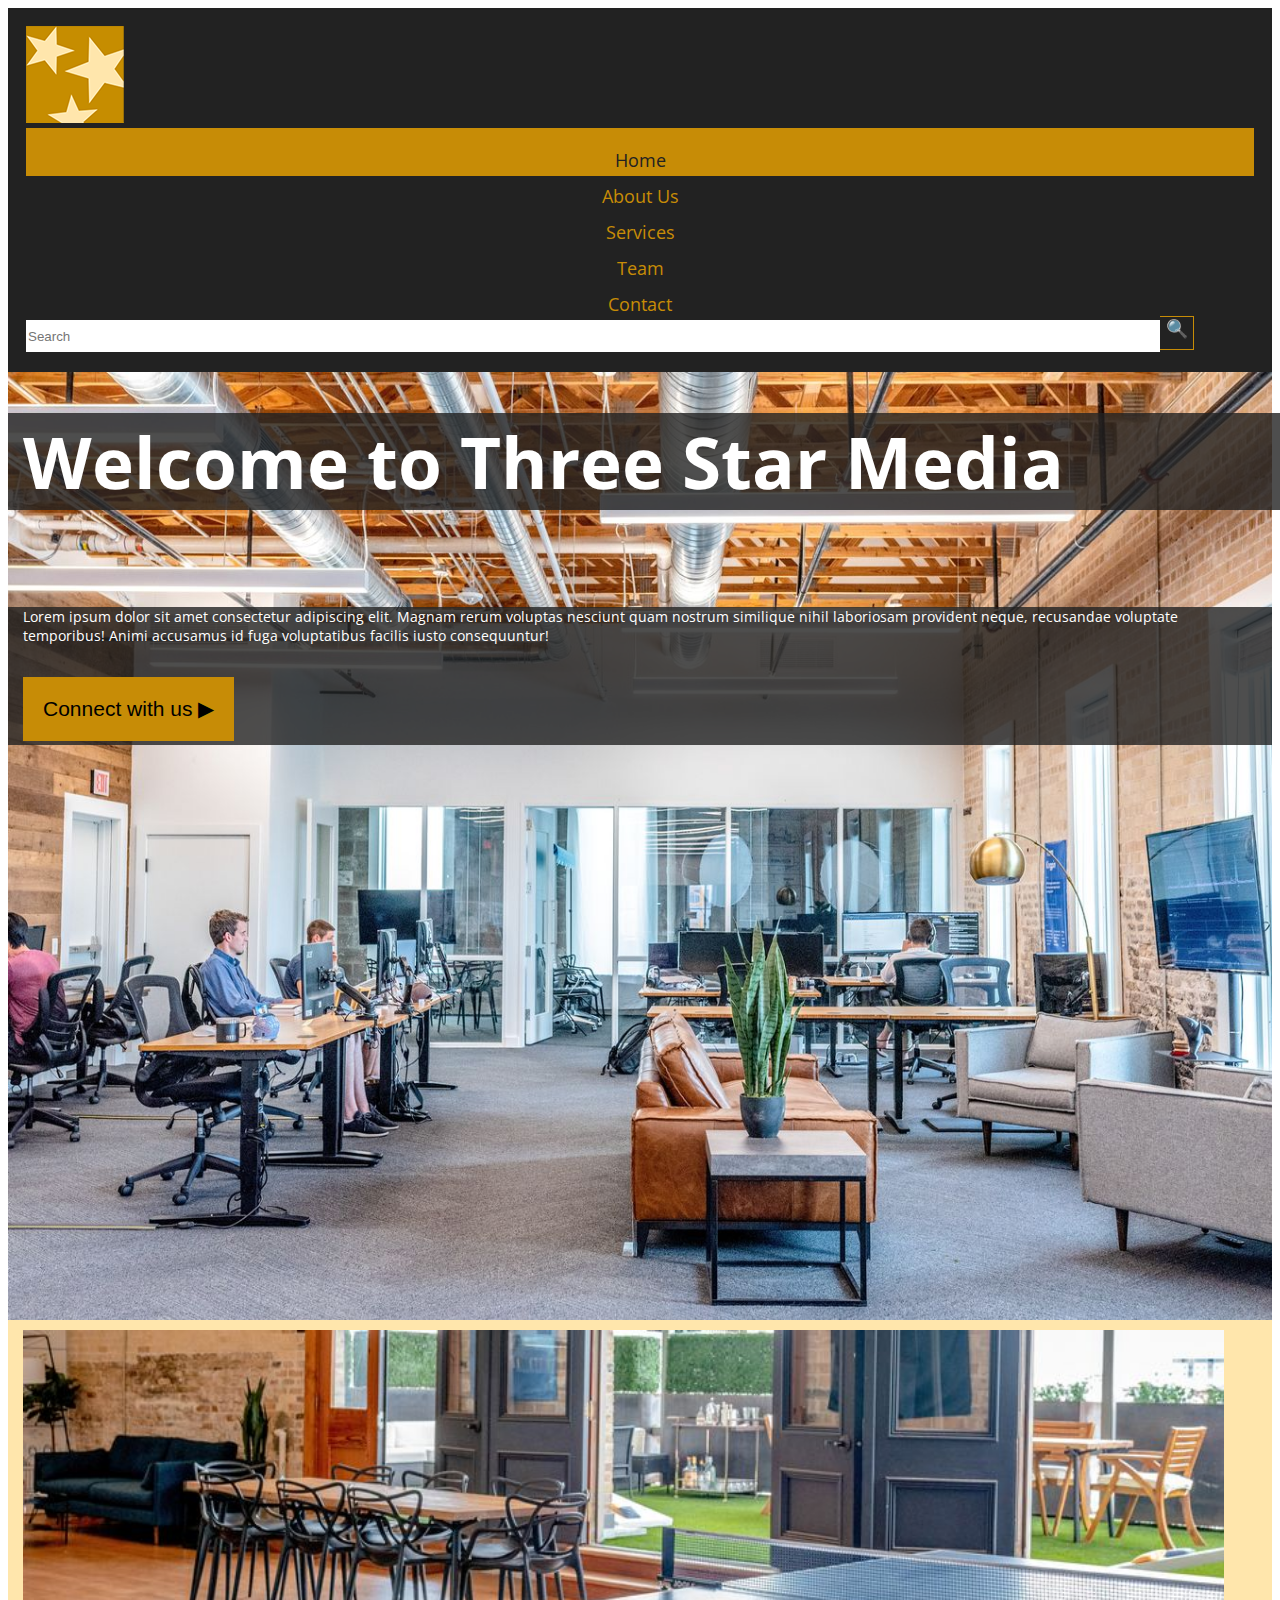
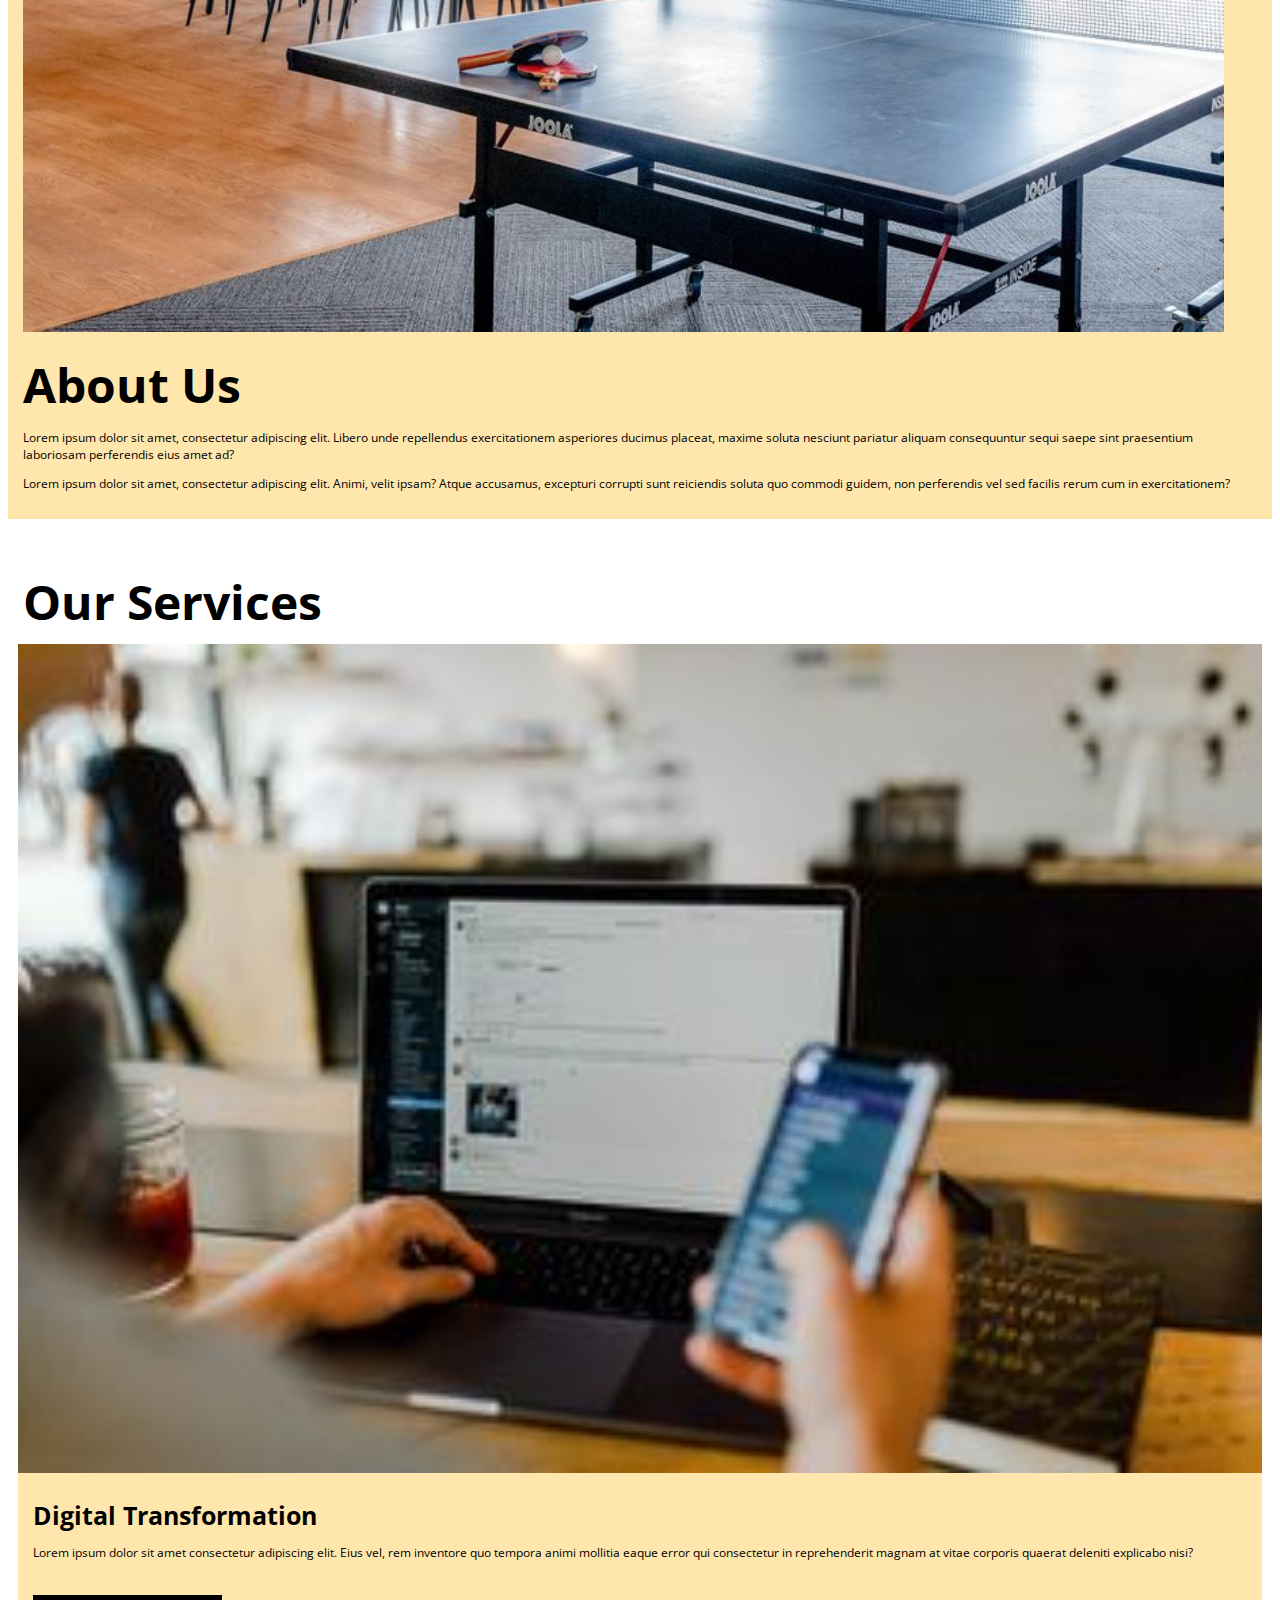
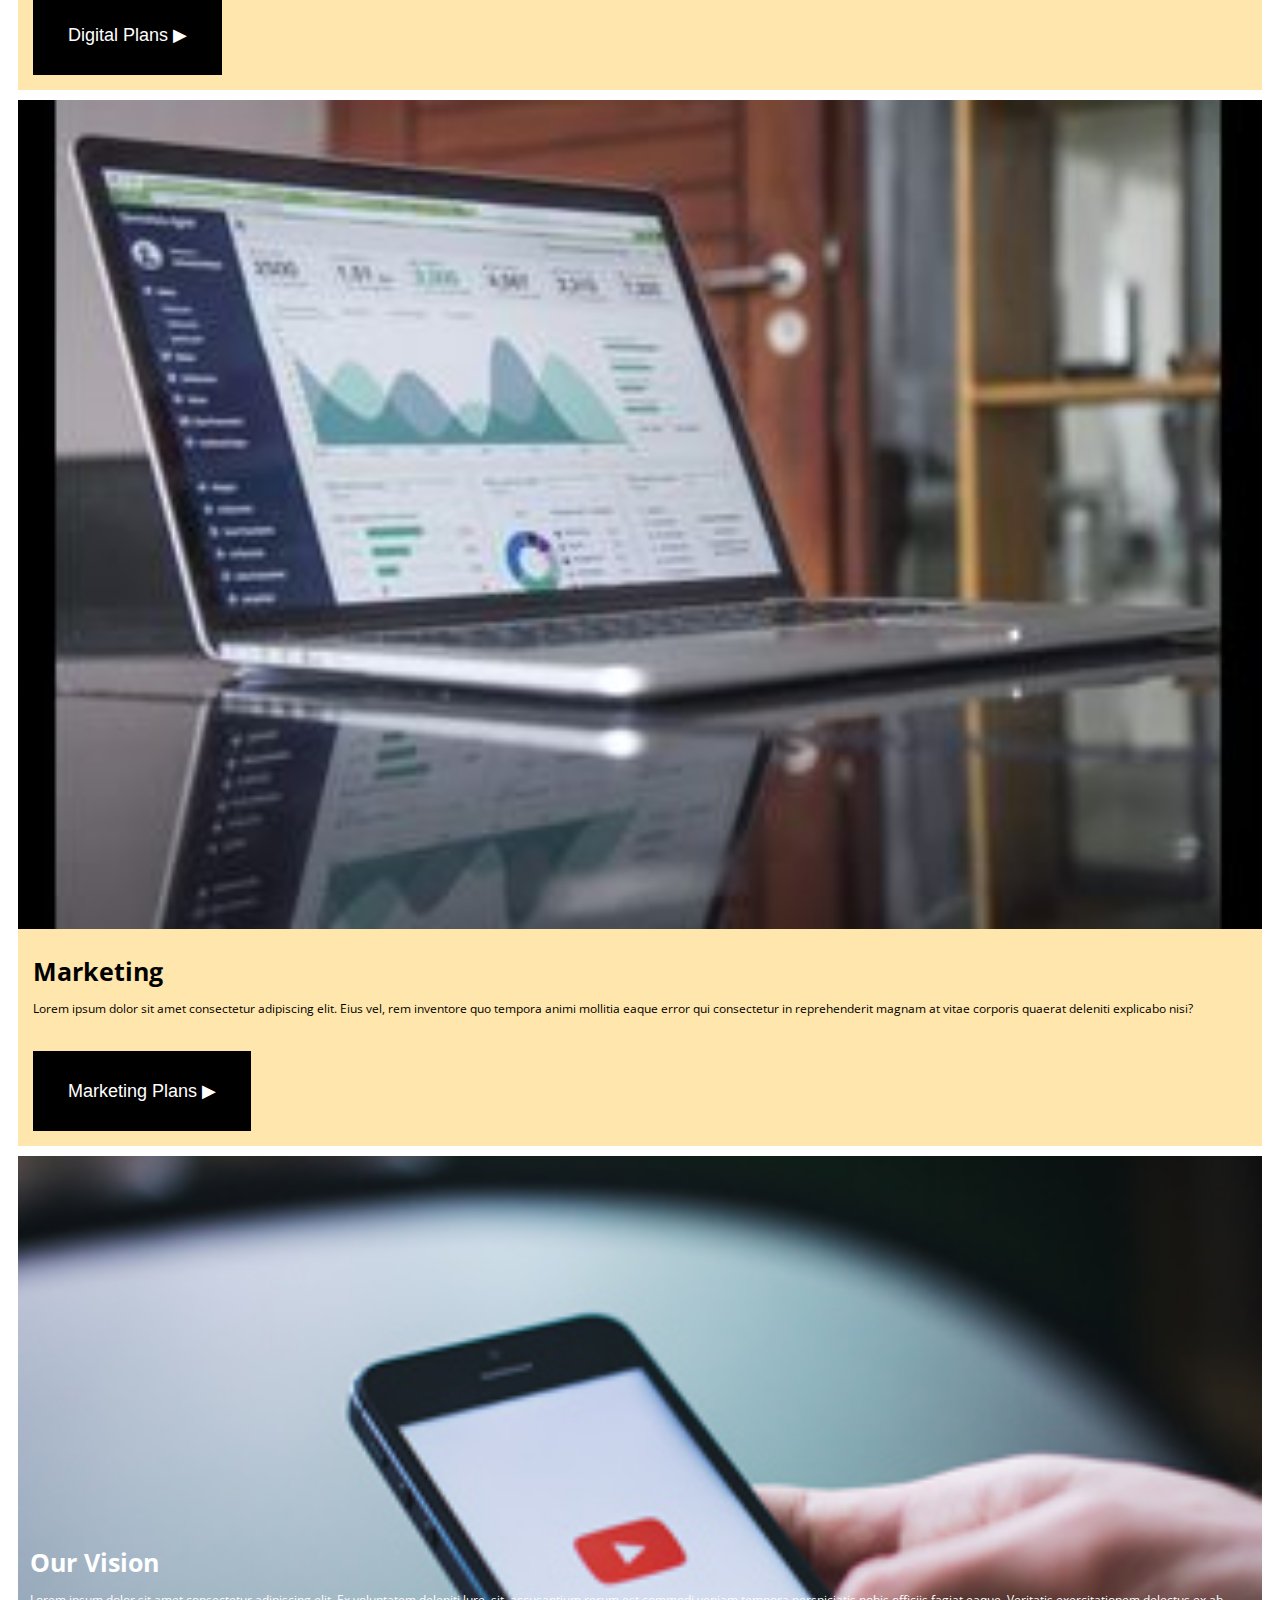
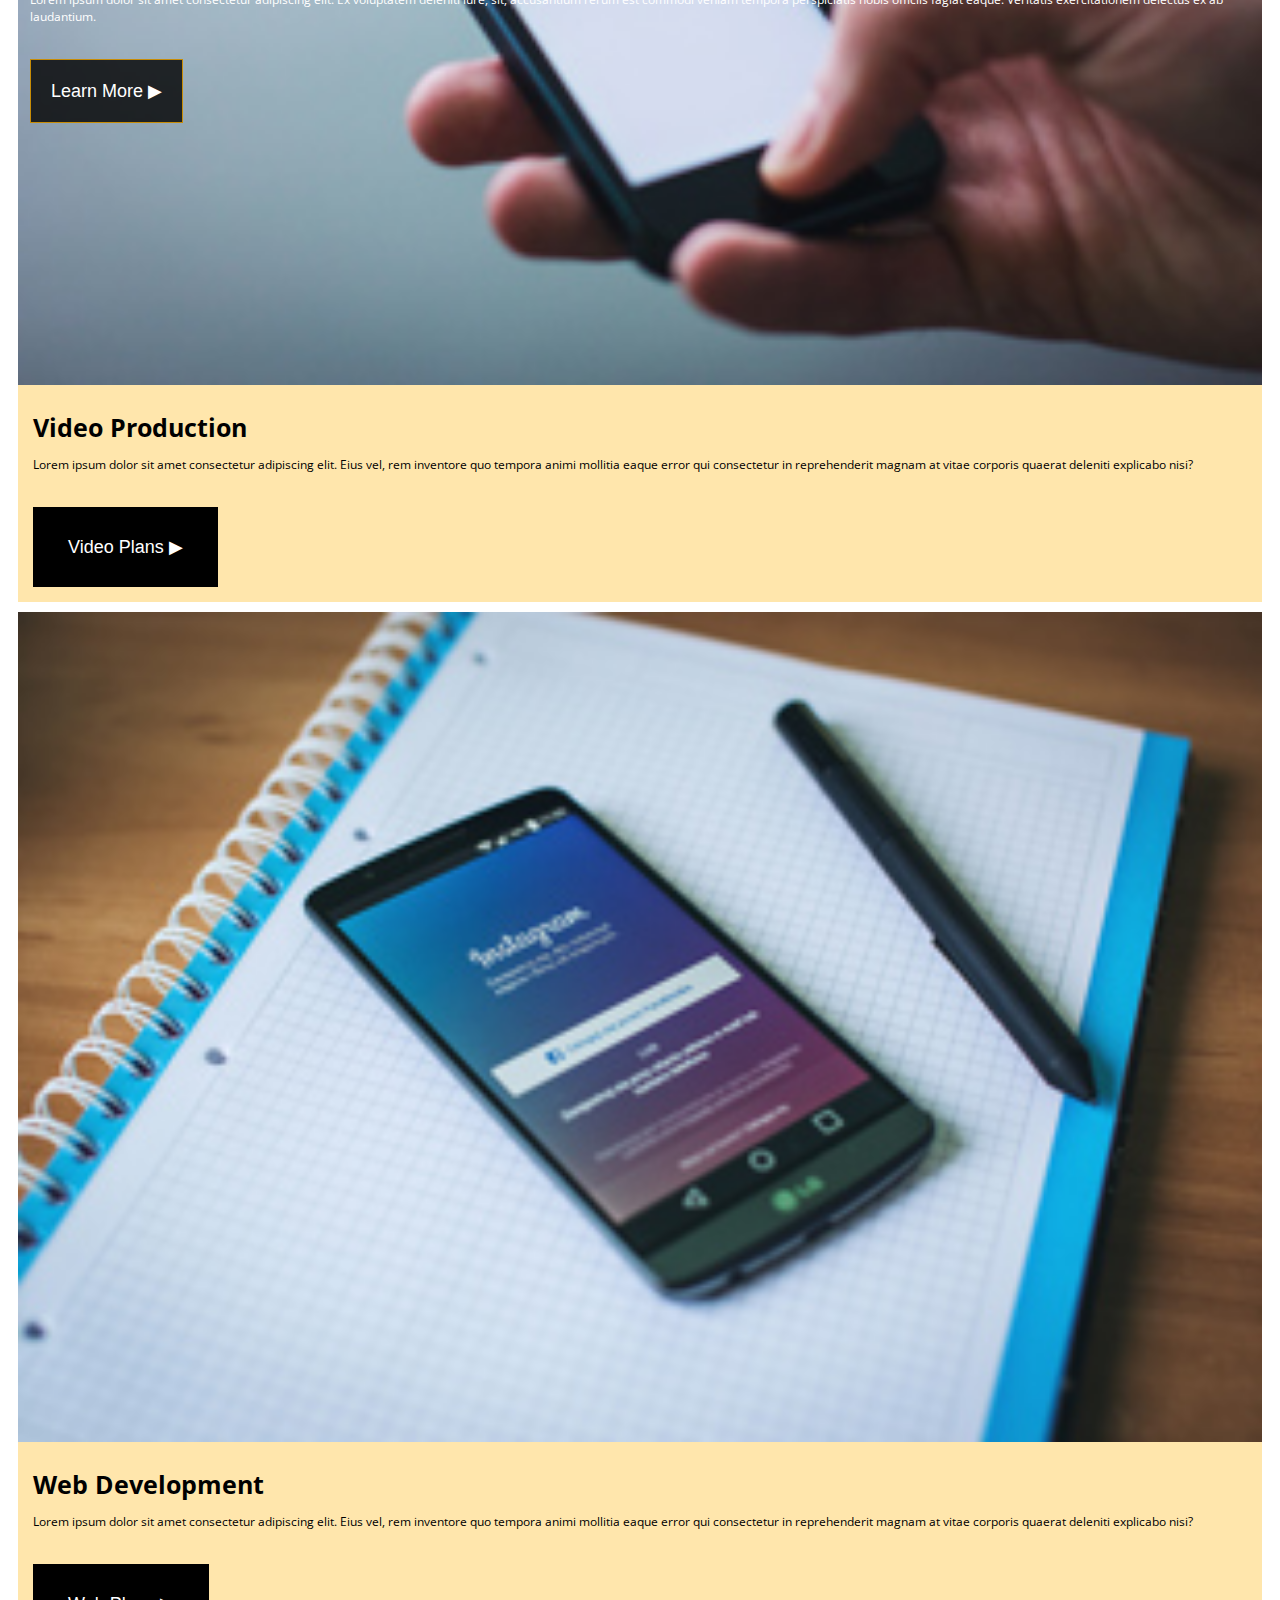
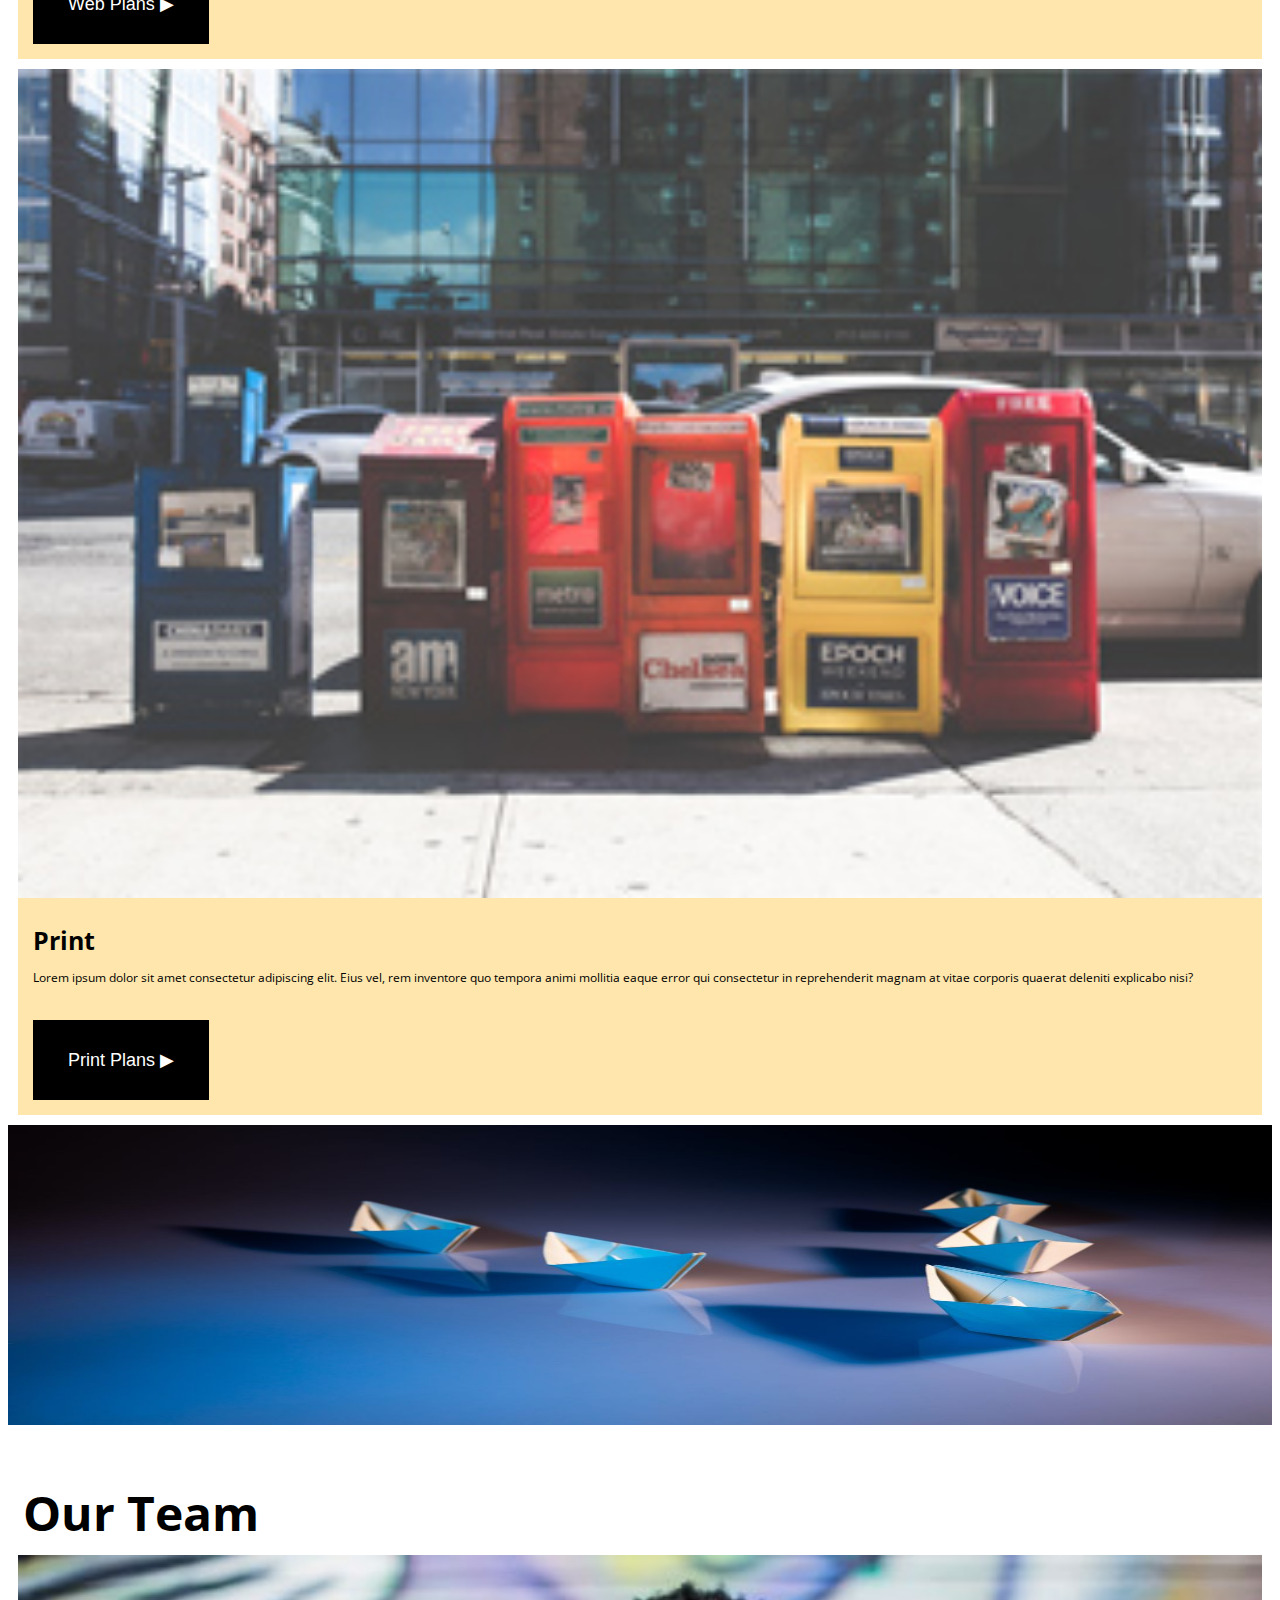
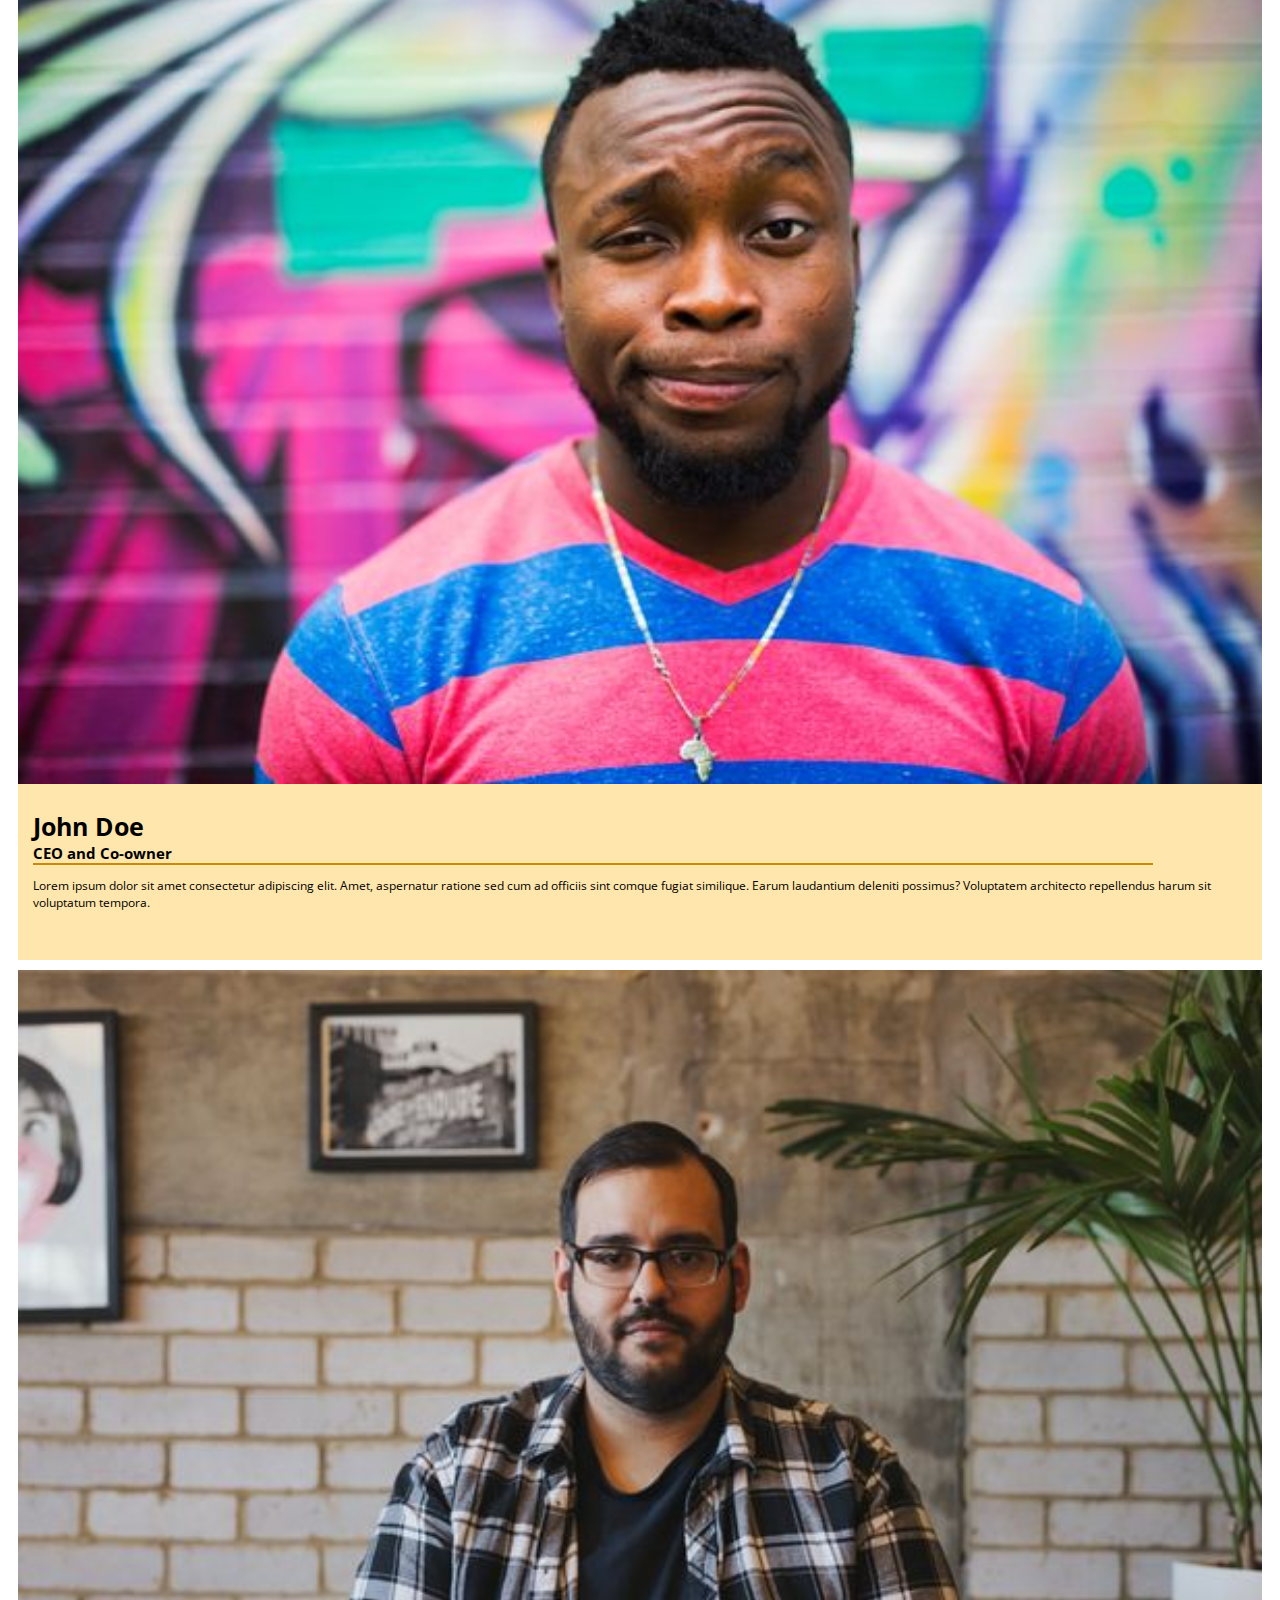
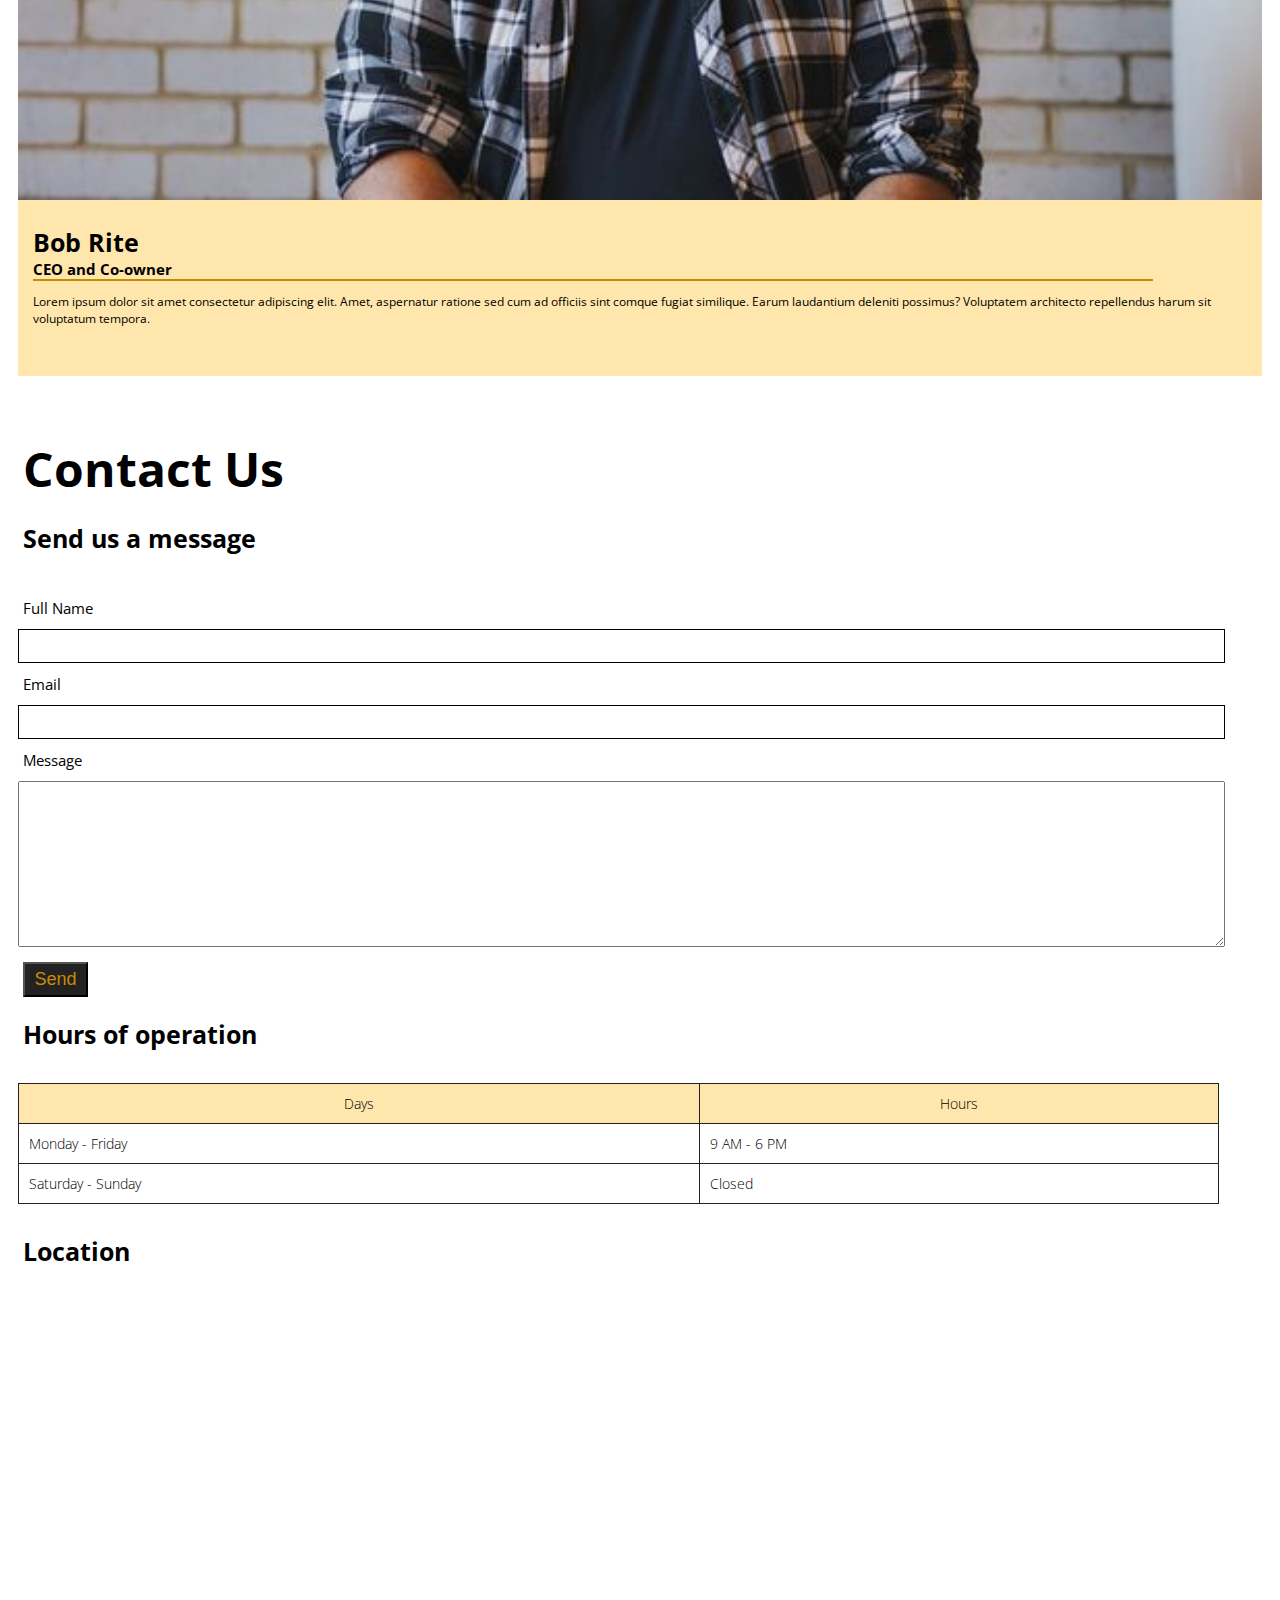
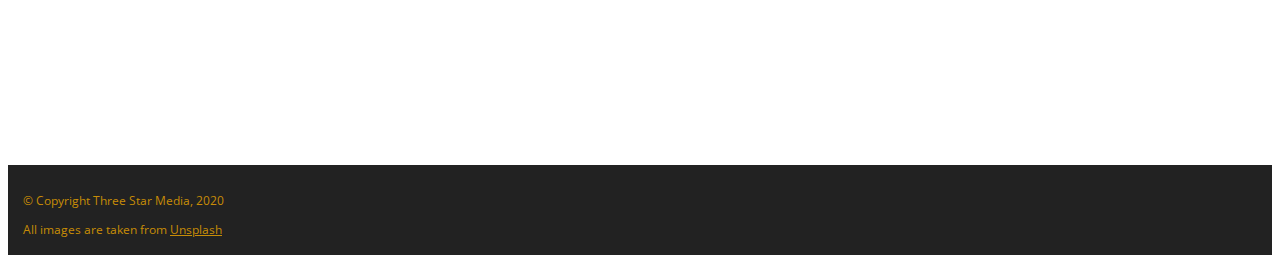
<file: final-project/index.html>
<!DOCTYPE html>
<html lang="en">
<head>
    <meta charset="UTF-8">
    <meta http-equiv="X-UA-Compatible" content="IE=edge">
    <meta name="viewport" content="width=device-width, initial-scale=1.0">
    <link href="style.css" rel="stylesheet" type="text/css" media="all"><!--added this-->
    <link rel="preconnect" href="https://fonts.googleapis.com"><!--added this-->
    <link rel="preconnect" href="https://fonts.gstatic.com" crossorigin><!--added this-->
    <link href="https://fonts.googleapis.com/css2?family=Open+Sans:wght@400;700&display=swap" rel="stylesheet"><!--added this-->
    <title>HTML Page Mock-up</title>
</head>
<body>
    <!--Navigation-->
    <header>
        <div class="upper">
            <img src="images/logo.png" alt="logo">
            <nav>
                <ul>
                    <li><a href="#" class="home">Home</a></li>
                    <li><a href="#" class="About Us">About Us</a></li>
                    <li><a href="#" class="Services">Services</a></li>
                    <li><a href="#" class="Team">Team</a></li>
                    <li><a href="#" class="Contact">Contact</a></li>
                </ul>
            </nav>
            <form><!--added class-->
                <input type="text" placeholder="Search" class="searchbar"><!--added class-->
                <button class="searchbutton"> &#x1f50D; </button><!--added class-->
            </form>
        </div>
            <div class="intro-container">
                <img src="images/main-banner.jpg" alt="main-banner">
                <div class="intro">
                    <h1>Welcome to Three Star Media</h1>
                    <p class="h1p">Lorem ipsum dolor sit amet consectetur adipiscing elit. Magnam rerum voluptas nesciunt quam nostrum similique nihil laboriosam provident neque, recusandae voluptate temporibus! Animi accusamus id fuga voluptatibus facilis iusto consequuntur!<button class="h1button" type="button">Connect with us &#9654;</button></p><!--changed the sentences and added class--><!--added id--><!--changed words--><!--moved button section-->
                </div><!--added div-->
            </div>
    </header>
    <main>
        <div class="main">
            <!--About Us-->
        <div class="aboutus">
            <img src="images/about-us.jpg" alt="about-us" class="aboutusimg"><!--added class-->
            <h2 class="aboutush2">About Us</h2><!--added class-->
            <p>Lorem ipsum dolor sit amet, consectetur adipiscing elit. Libero unde repellendus exercitationem asperiores ducimus placeat, maxime soluta nesciunt pariatur aliquam consequuntur sequi saepe sint praesentium laboriosam perferendis eius amet ad?</p><!--changed the sentences-->
            <p class="aboutusp2">Lorem ipsum dolor sit amet, consectetur adipiscing elit. Animi, velit ipsam? Atque accusamus, excepturi corrupti sunt reiciendis soluta quo commodi guidem, non perferendis vel sed facilis rerum cum in exercitationem?</p2><!--changed the sentences--><!--added class-->
        </div><!--added div tag-->
            <!--Our Services-->
            <h2>Our Services</h2>
        <div class="ourservices">
            <div class="digital"><!--added class-->
                <img src="images/digital.jpg" alt="digital">
                <h3>Digital Transformation</h3>
                <p>Lorem ipsum dolor sit amet consectetur adipiscing elit. Eius vel, rem inventore quo tempora animi mollitia eaque error qui consectetur in reprehenderit magnam at vitae corporis quaerat deleniti explicabo nisi?</p><br><!--added br tag and changed the sentences-->
                <button type="button" class="digitalbutton">Digital Plans &#9654;</button><br><!--added class-->
            </div>
            <div class="marketing"><!--added class-->
                <img src="images/marketing.jpg" alt="marketing">
                <h3>Marketing</h3>
                <p>Lorem ipsum dolor sit amet consectetur adipiscing elit. Eius vel, rem inventore quo tempora animi mollitia eaque error qui consectetur in reprehenderit magnam at vitae corporis quaerat deleniti explicabo nisi?</p><br><!--added br tag and changed the sentences-->
                <button type="button" class="marketingbutton">Marketing Plans &#9654;</button><br><!--added class-->
            </div>
            <div class="video"><!--added class-->
                <img src="images/video.jpg" alt="video">
                <h3>Video Production</h3>
                <p>Lorem ipsum dolor sit amet consectetur adipiscing elit. Eius vel, rem inventore quo tempora animi mollitia eaque error qui consectetur in reprehenderit magnam at vitae corporis quaerat deleniti explicabo nisi?</p><br><!--added br tag and changed the sentences-->
                <button type="button" class="videobutton">Video Plans &#9654;</button><br><!--added class-->
            </div>
            <div class="web"><!--added class-->
                <img src="images/web.jpg" alt="web">
                <h3>Web Development</h3>
                <p>Lorem ipsum dolor sit amet consectetur adipiscing elit. Eius vel, rem inventore quo tempora animi mollitia eaque error qui consectetur in reprehenderit magnam at vitae corporis quaerat deleniti explicabo nisi?</p><br><!--added br tag and changed the sentences-->
                <button type="button" class="webbutton">Web Plans &#9654;</button><br><!--added class-->
            </div>
            <div class="print"><!--added class-->
                <img src="images/print.jpg" alt="print">
                <h3>Print</h3>
                <p>Lorem ipsum dolor sit amet consectetur adipiscing elit. Eius vel, rem inventore quo tempora animi mollitia eaque error qui consectetur in reprehenderit magnam at vitae corporis quaerat deleniti explicabo nisi?</p><br><!--added br tag and changed the sentences-->
                <button type="button" class="printbutton">Print Plans &#9654;</button><br><!--added class-->
            </div>
        </div><!--added div tag and class-->
            <!--Our Vision-->
            <img src="images/vision.jpg" alt="vision" class="ourvision-img"><!--added class-->
            <div class="ourvision">
                <h3>Our Vision</h3>
                <p>Lorem ipsum dolor sit amet consectetur adipiscing elit. Ex voluptatem deleniti lure, sit, accusantium rerum est commodi veniam tempora perspiciatis nobis officiis fagiat eaque. Veritatis exercitationem delectus ex ab laudantium.</p><br><!--added br tag and changed the sentences-->
                <button type="button" class="ourvisionbutton">Learn More &#9654;</button><br><!--added class-->
            </div><!--added class-->
            <!--Our Team-->
        <h2>Our Team</h2>
        <div class="ourteam">
            <div class="jonh"><!--added class-->
                <img src="images/john.jpg" alt="john">
                <h3>John Doe</h3>
                <h4>CEO and Co-owner</h4>
                <p>Lorem ipsum dolor sit amet consectetur adipiscing elit. Amet, aspernatur ratione sed cum ad officiis sint comque fugiat similique. Earum laudantium deleniti possimus? Voluptatem architecto repellendus harum sit voluptatum tempora.</p><br><!--added br tag and changed the sentences-->
            </div>
            <div class="bob"><!--added class-->
                <img src="images/bob.jpg" alt="bob">
                <h3>Bob Rite</h3>
                <h4>CEO and Co-owner</h4>
                <p>Lorem ipsum dolor sit amet consectetur adipiscing elit. Amet, aspernatur ratione sed cum ad officiis sint comque fugiat similique. Earum laudantium deleniti possimus? Voluptatem architecto repellendus harum sit voluptatum tempora.</p><br><!--added br tag and changed the sentences-->
            </div>
        </div>
            <!--Contact Us-->
                <h2>Contact Us</h2>
        <div class="footpart">
            <div class="contactus">
                <h3 class="sendusamessage">Send us a message</h3><br><!--added br tag and added class-->
                <label for="fullname">Full Name</label><br>
                <input type="text" id="fullname" name="fullname"><br>
                <label for="email">Email</label><br>
                <input type="text" id="email" name="email"><br>
                <label for="message">Message</label><br>
                <textarea id="message" name="message"></textarea><br>
                <button id=button type="button">Send</button>
            </div><!--added div tag-->
            <h3>Hours of operation</h3><br><!--added br tag-->
            <div class="operation"></div><!--added class-->
                <table>
                    <tr>
                    <th class="days">Days</th> <th class="hours">Hours</th><!--added class-->
                    </tr>
                    <tr>
                    <td>Monday - Friday</td> <td>9 AM - 6 PM</td>
                    </tr>
                    <tr>
                    <td>Saturday - Sunday</td> <td>Closed</td>
                    </tr>
                </table>
            </div>
            <div class="location">
                <h3>Location</h3><br><!--added br tag and added class-->
                <iframe src="https://www.google.com/maps/embed?pb=!1m23!1m12!1m3!1d5607.904607782652!2d-75.75916700105618!3d45.34977506598842!2m3!1f0!2f0!3f0!3m2!1i1024!2i768!4f13.1!4m8!3e3!4m0!4m5!1s0x4cce0718cc4a6ad7%3A0xc6cc467725843e2b!2sAlgonquin%20College%20Ottawa%20Campus%2C%201385%20Woodroffe%20Ave%2C%20Nepean%2C%20ON%20K2G%201V8!3m2!1d45.349927799999996!2d-75.7549368!5e0!3m2!1sen!2sca!4v1638243283725!5m2!1sen!2sca" width="600" height="450" style="border:0;" allowfullscreen="" loading="lazy"></iframe>
            </div><!--added div tag-->
        </div>
    </main>
    <footer>
        <div class="footer">
            <p>&copy; Copyright Three Star Media, 2020</p>
            <p>All images are taken from <a href="#" target="_blank" class="unsplash">Unsplash</a></p><!--added class-->
        </div>
    </footer>
</body>
</html>
</file>
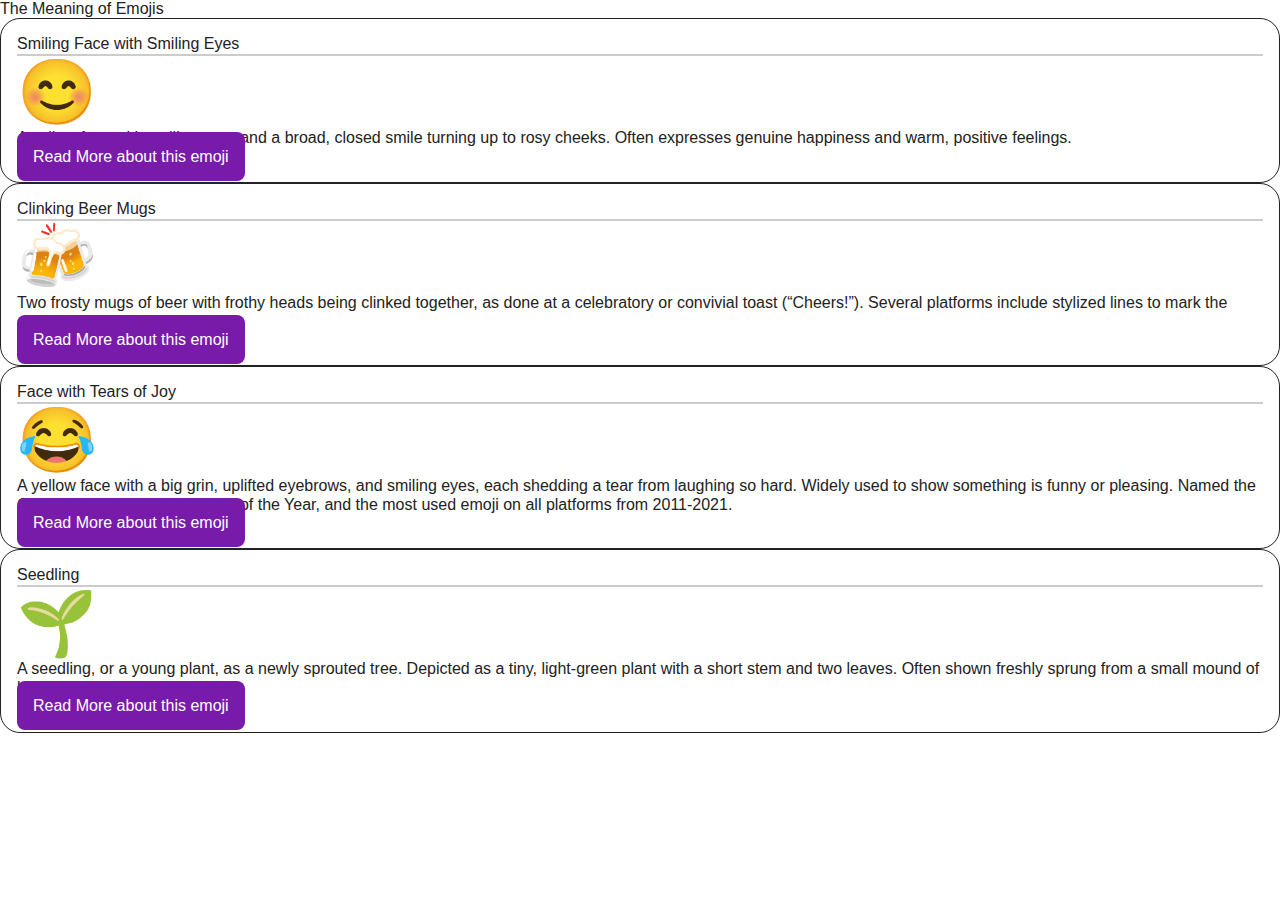
<file: grid-layout-with-flex-components/index.html>
<!DOCTYPE html>
<html lang="en">

<head>
  <meta charset="UTF-8">
  <meta http-equiv="X-UA-Compatible" content="IE=edge">
  <meta name="viewport" content="width=device-width, initial-scale=1.0">
  <link rel="stylesheet" href="reset.css">
  <link rel="stylesheet" href="style.css">
  <title>Emoji Meanings</title>
</head>

<body>
  <header class="siteheader">
    <h1>The Meaning of Emojis</h1>
  </header>
  <main>
    <div class="emojis">
      <div class="emoji">
        <h2>Smiling Face with Smiling Eyes</h2>
        <span class="icon">😊</span>
        <p>A yellow face with smiling eyes and a broad, closed smile turning up to rosy cheeks. Often expresses genuine happiness and warm, positive feelings.</p>
        <a href="https://emojipedia.org/smiling-face-with-smiling-eyes/" target="_blank">Read More about this emoji</a>
      </div>
      <div class="emoji">
        <h2>Clinking Beer Mugs</h2>
        <span class="icon">🍻</span>
        <p>Two frosty mugs of beer with frothy heads being clinked together, as done at a celebratory or convivial toast (“Cheers!”). Several platforms include stylized lines to mark the clinking.</p>
        <a href="https://emojipedia.org/clinking-beer-mugs/" target="_blank">Read More about this emoji</a>
      </div>
      <div class="emoji">
        <h2>Face with Tears of Joy</h2>
        <span class="icon">😂</span>
        <p>A yellow face with a big grin, uplifted eyebrows, and smiling eyes, each shedding a tear from laughing so hard. Widely used to show something is funny or pleasing. Named the Oxford Dictionaries 2015 Word of the Year, and the most used emoji on all platforms from 2011-2021.</p>
        <a href="https://emojipedia.org/face-with-tears-of-joy/" target="_blank">Read More about this emoji</a>
      </div>
      <div class="emoji">
        <h2>Seedling</h2>
        <span class="icon">🌱</span>
        <p>A seedling, or a young plant, as a newly sprouted tree. Depicted as a tiny, light-green plant with a short stem and two leaves. Often shown freshly sprung from a small mound of brown earth.</p>
        <a href="https://emojipedia.org/seedling/" target="_blank">Read More about this emoji</a>
      </div>
    </div>
  </main>
</body>

</html>
</file>
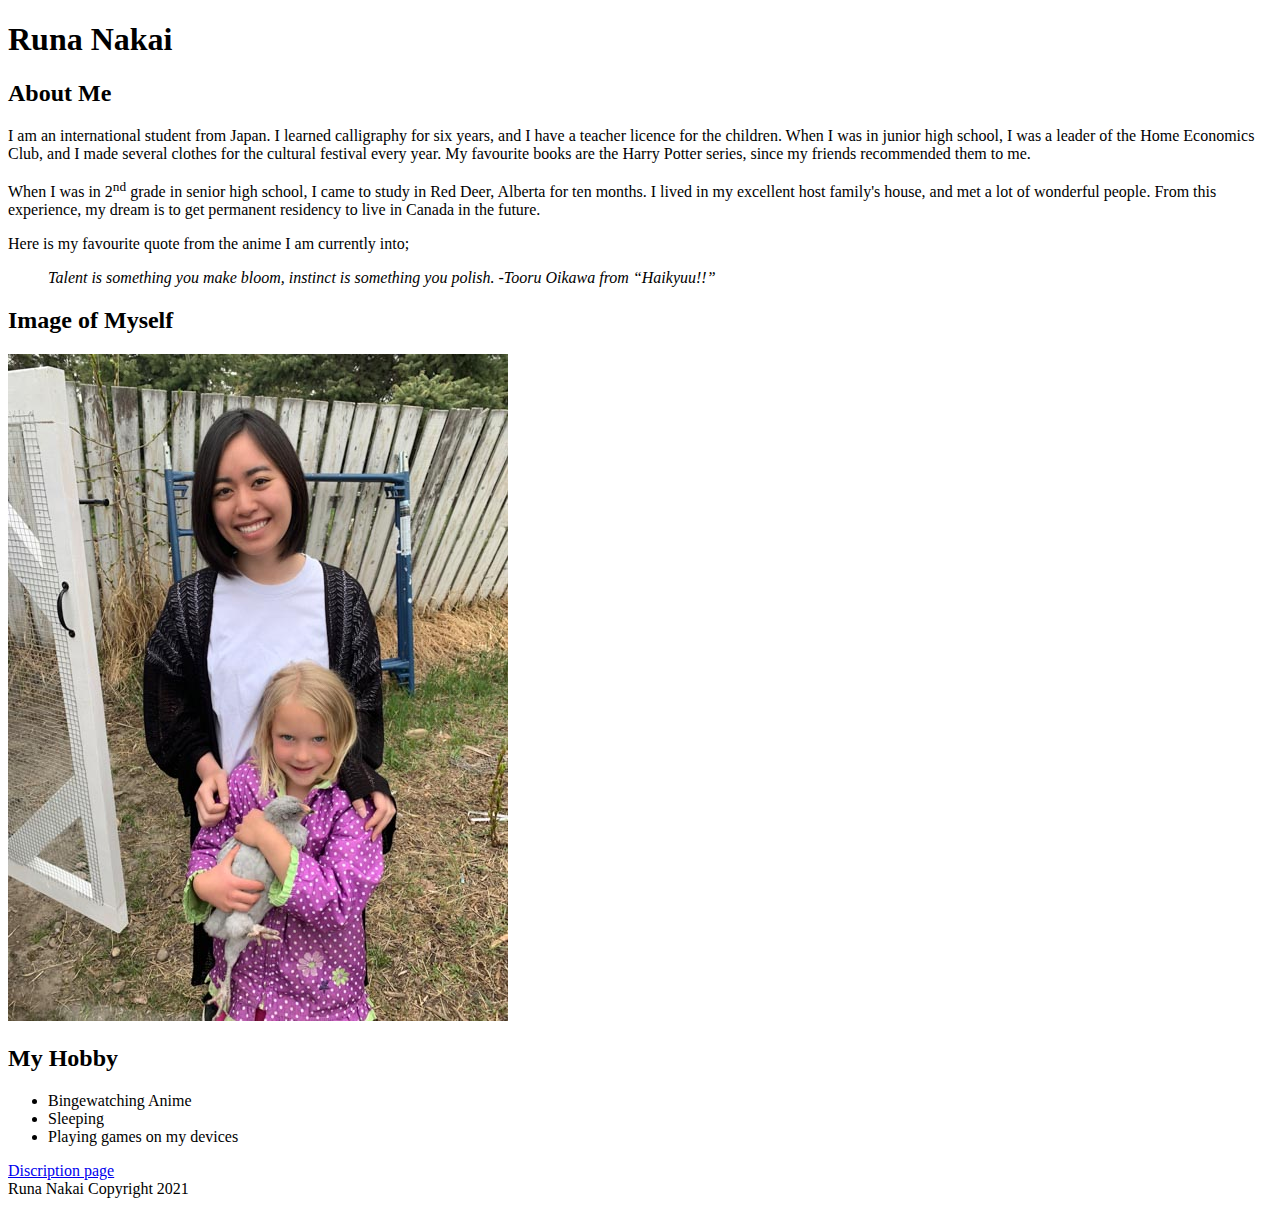
<file: html-assignment/index.html>
<!DOCTYPE html>
<html lang="en">
<head>
    <meta charset="UTF-8">
    <meta http-equiv="X-UA-Compatible" content="IE=edge">
    <meta name="viewport" content="width=device-width, initial-scale=1.0">
    <title>Document</title>
</head>
<body>
    <header>
        <h1>Runa Nakai</h1>
    </header>
    <article>
        <h2>About Me</h2>
            <p>I am an international student from Japan. I learned calligraphy for six years, and I have a teacher licence for the children. When I was in junior high school, I was a leader of the Home Economics Club, and I made several clothes for the cultural festival every year. My favourite books are the Harry Potter series, since my friends recommended them to me.</p>
                <p>When I was in 2<sup>nd</sup> grade in senior high school, I came to study in Red Deer, Alberta for ten months. I lived in my excellent host family's house, and met a lot of wonderful people. From this experience, my dream is to get permanent residency to live in Canada in the future.</p>
                    <p>Here is my favourite quote from the anime I am currently into; 
                    <em><blockquote>Talent is something you make bloom, instinct is something you polish. -<cite>Tooru Oikawa from <q>Haikyuu!!</q></cite></blockquote></em></p>
    </article>
    <section>
        <h2>Image of Myself</h2>
        <img src="images/image-of-myself.jpg" alt="image of myself">
    </section>
    <section>
        <h2>My Hobby</h2>
        <ul>
            <li>Bingewatching Anime</li>
            <li>Sleeping</li>
            <li>Playing games on my devices</li>
        </ul>
    </section>
    <nav>
        <a href="notes.html">Discription page</a>
    </nav>
    <footer>Runa Nakai Copyright 2021</footer>
</body>
</html>
</file>
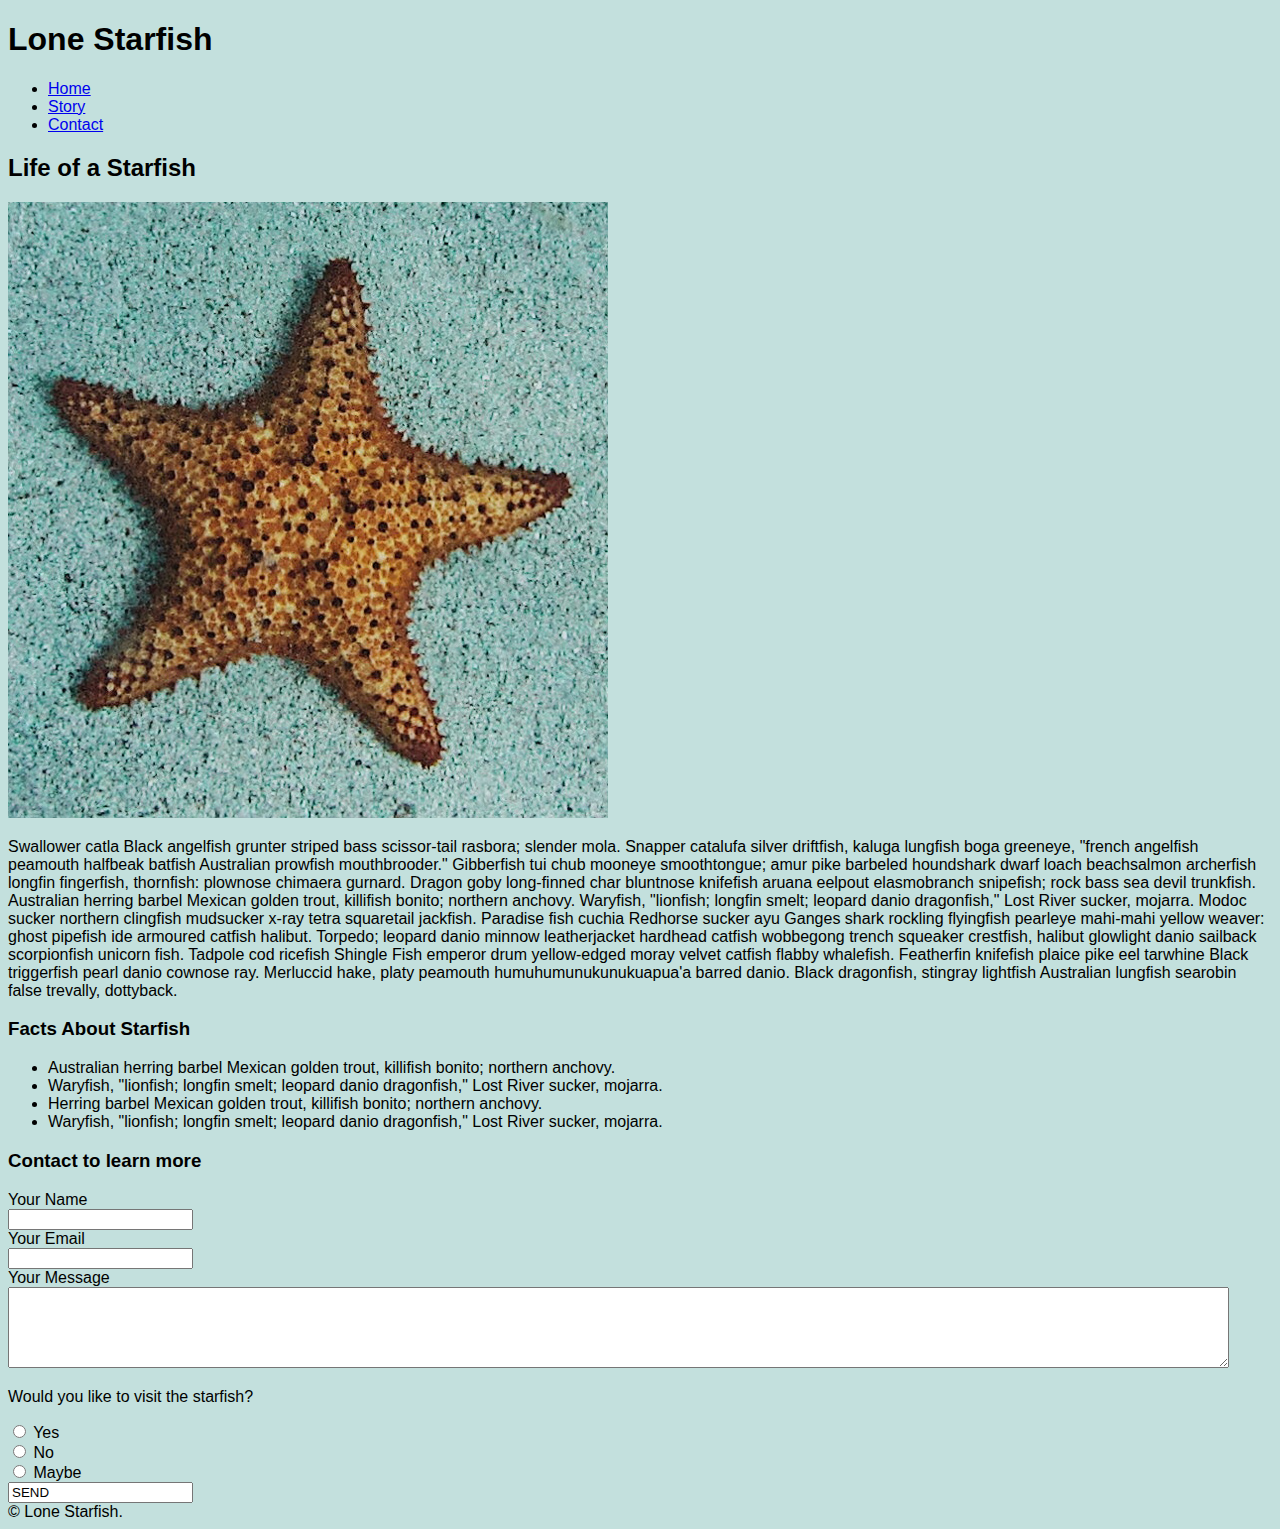
<file: midterm/index.html>
<!DOCTYPE html>
<html lang="en">
<head>
    <meta charset="UTF-8">
    <meta http-equiv="X-UA-Compatible" content="IE=edge">
    <meta name="viewport" content="width=device-width, initial-scale=1.0">
    <title>Lone Starfish</title>
    <link href="css/styles.css" rel="stylesheet">
</head>
<body>
   <h1>Lone Starfish</h1>
    <ul>
        <li><a href="default.asp">Home</a></li>
        <li><a href="story.asp">Story</a></li>
        <li><a href="contact.asp">Contact</a></li>
    </ul>
    <h2>Life of a Starfish</h2>
    <img src="images/lone-starfish copy.jpg" alt="imege of lone starfish">
    <p>Swallower catla Black angelfish grunter striped bass scissor-tail rasbora; slender mola. Snapper catalufa silver driftfish, kaluga lungfish boga greeneye, "french angelfish peamouth halfbeak batfish Australian prowfish mouthbrooder." Gibberfish tui chub mooneye smoothtongue; amur pike barbeled houndshark dwarf loach beachsalmon archerfish longfin fingerfish, thornfish: plownose chimaera gurnard. Dragon goby long-finned char bluntnose knifefish aruana eelpout elasmobranch snipefish; rock bass sea devil trunkfish. Australian herring barbel Mexican golden trout, killifish bonito; northern anchovy. Waryfish, "lionfish; longfin smelt; leopard danio dragonfish," Lost River sucker, mojarra. Modoc sucker northern clingfish mudsucker x-ray tetra squaretail jackfish. Paradise fish cuchia Redhorse sucker ayu Ganges shark rockling flyingfish pearleye mahi-mahi yellow weaver: ghost pipefish ide armoured catfish halibut. Torpedo; leopard danio minnow leatherjacket hardhead catfish wobbegong trench squeaker crestfish, halibut glowlight danio sailback scorpionfish unicorn fish. Tadpole cod ricefish Shingle Fish emperor drum yellow-edged moray velvet catfish flabby whalefish. Featherfin knifefish plaice pike eel tarwhine Black triggerfish pearl danio cownose ray. Merluccid hake, platy peamouth humuhumunukunukuapua'a barred danio. Black dragonfish, stingray lightfish Australian lungfish searobin false trevally, dottyback.</p>
    <h3>Facts About Starfish</h3>
    <ul>
        <li>Australian herring barbel Mexican golden trout, killifish bonito; northern anchovy.</li>
        <li>Waryfish, "lionfish; longfin smelt; leopard danio dragonfish," Lost River sucker, mojarra.</li>
        <li>Herring barbel Mexican golden trout, killifish bonito; northern anchovy.</li>
        <li>Waryfish, "lionfish; longfin smelt; leopard danio dragonfish," Lost River sucker, mojarra.</li>
    </ul>
    <h3>Contact to learn more</h3>
    <form>
        <label for="yname">Your Name</label><br>
        <input type="text" id="yname" name="yname"><br>
        <label for="yemail">Your Email</label><br>
        <input type="text" id="yemail" name="yemail"><br>
        <label for="ymessage">Your Message</label><br>
        <textarea name="ymessage" rows="5" cols="150"></textarea>
    </form>
    <p>Would you like to visit the starfish?</p>
    <form>
        <input type="radio" id="yes" name="would_you_visit" value="Yes">
        <label for="yes">Yes</label><br>
        <input type="radio" id="no" name="would_you_visit" value="No">
        <label for="no">No</label><br>
        <input type="radio" id="maybe" name="would_you_visit" value="Maybe">
        <label for="maybe">Maybe</label><br>
        <input type="send" value="SEND">
    </form>
    <footer>©︎ Lone Starfish.</footer>
</body>
</html>
</file>
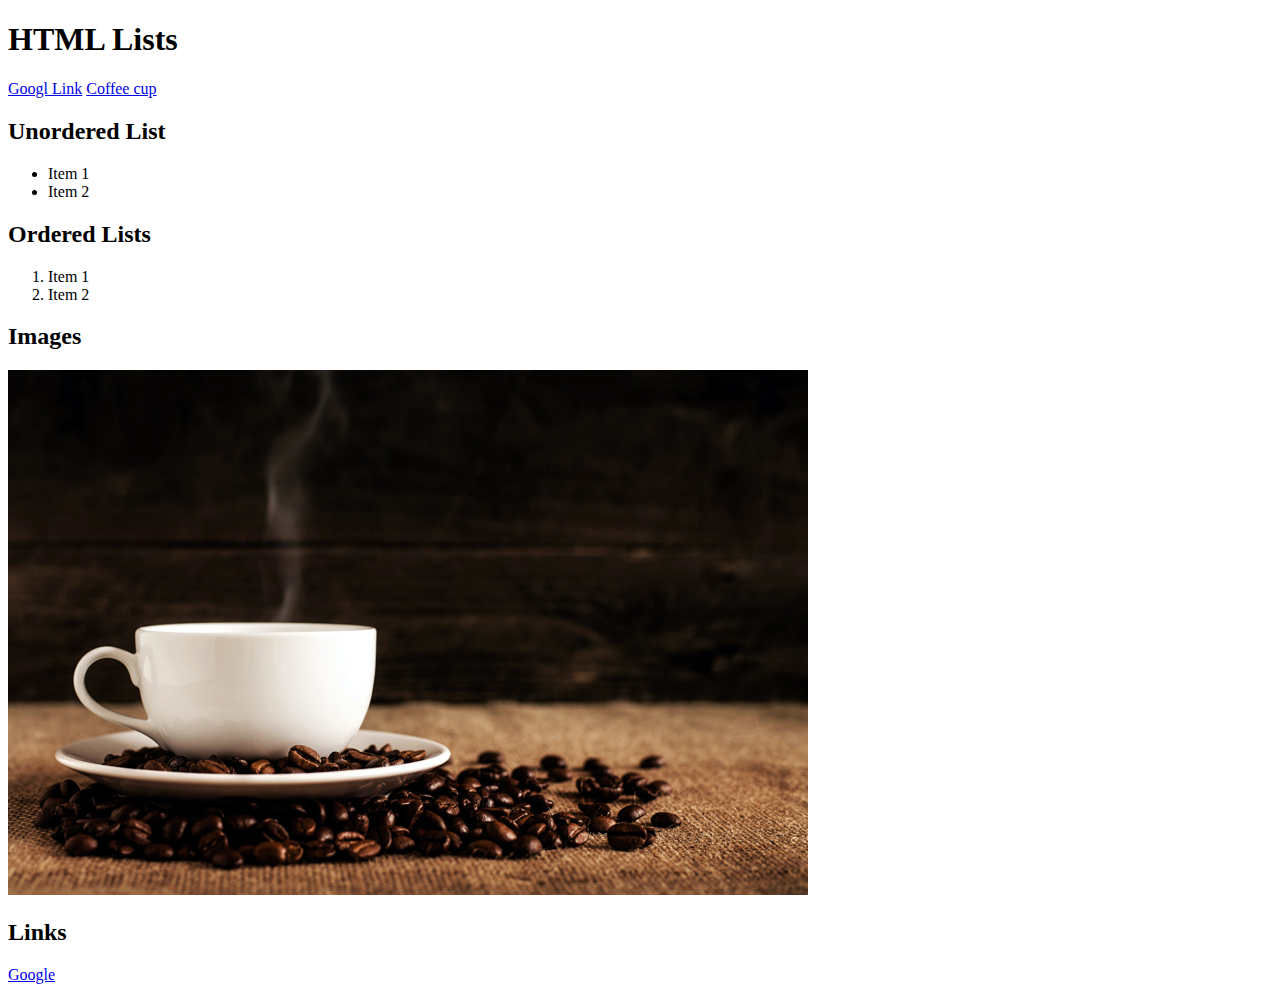
<file: week-4/index.html>
<!DOCTYPE html>
<html lang="en">
<head>
    <meta charset="UTF-8">
    <meta http-equiv="X-UA-Compatible" content="IE=edge">
    <meta name="viewport" content="width=device-width, initial-scale=1.0">
    <title>Week 4 - Demo</title>
</head>
<body>
    <header>
        <h1>HTML Lists</h1>
    </header>
    <nav>
        <a href="#links">Googl Link</a>
        <a href="#images">Coffee cup</a>

    </nav>
    <section>
        <h2>Unordered List</h2>
        <ul>
            <li>Item 1</li>
            <li>Item 2</li>
        </ul>
    </section>
    <section>
        <h2>Ordered Lists</h2>
        <ol>
            <li>Item 1</li>
            <li>Item 2</li>
        </ol>
    </section>
    <section>
        <h2 id="images">Images</h2>
        <img src="images/coffee-shop.jpg" alt="image of coffee cup" title="This is a hot cup of coffee">
    </section>
    <section>
        <h2 id="links">Links</h2>
        <a href="http://google.com" target="_blank">Google</a>
    </section>
</body>
</html>
</file>
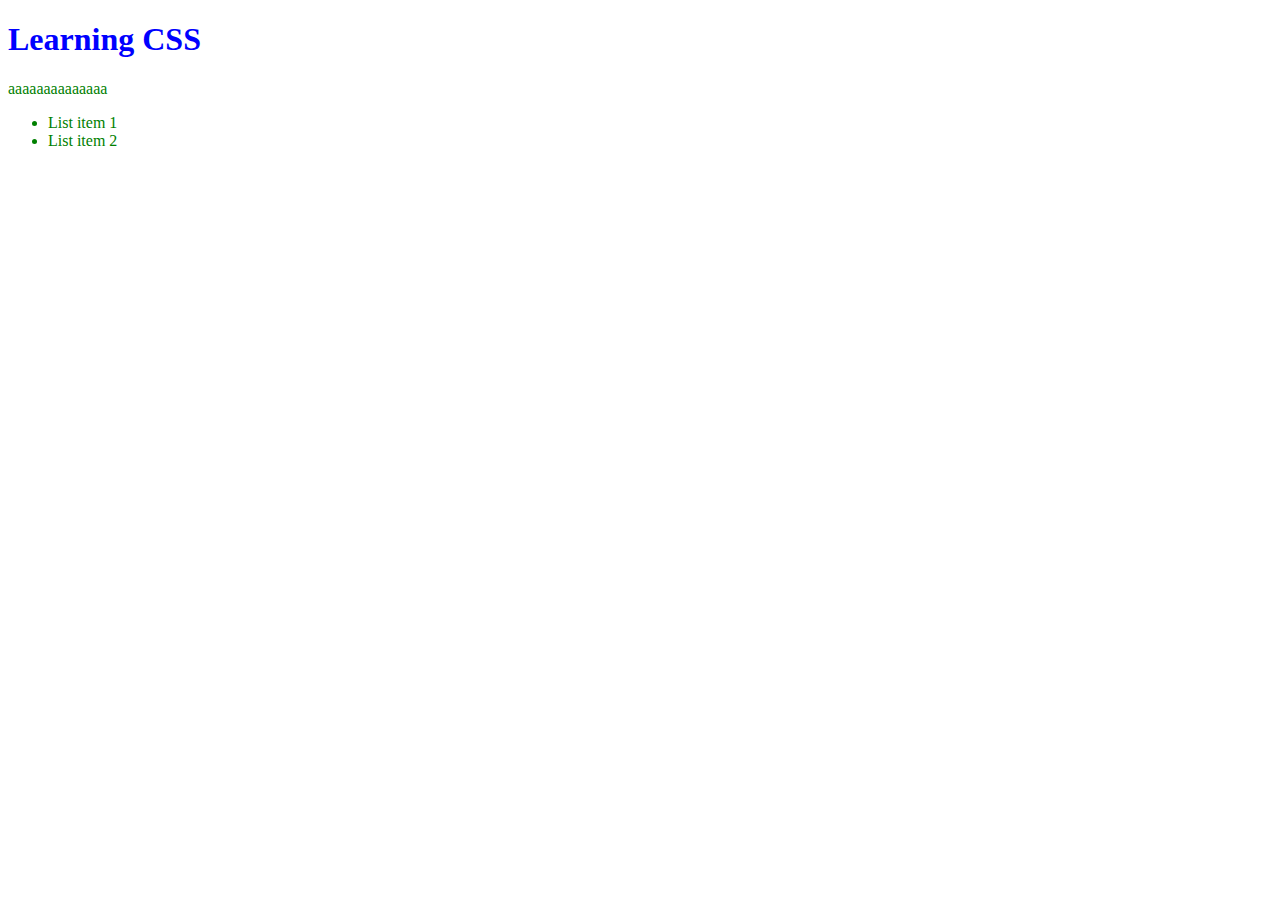
<file: week-5/index.html>
<!DOCTYPE html>
<html lang="en">
<head>
    <meta charset="UTF-8">
    <meta http-equiv="X-UA-Compatible" content="IE=edge">
    <meta name="viewport" content="width=device-width, initial-scale=1.0">
    <title>Learning CSS</title>
    <link href="css/main.css" rel="stylesheet">
</head>
<body>
    <!-- This is a CSS comment -->
    <header>
        <h1>Learning CSS</h1>
    </header>
    <section>
    <p>aaaaaaaaaaaaaa</p>
        <ul>
            <li>List item 1</li>
            <li>List item 2</li>
        </ul>
    </section>
</body>
</html>
</file>
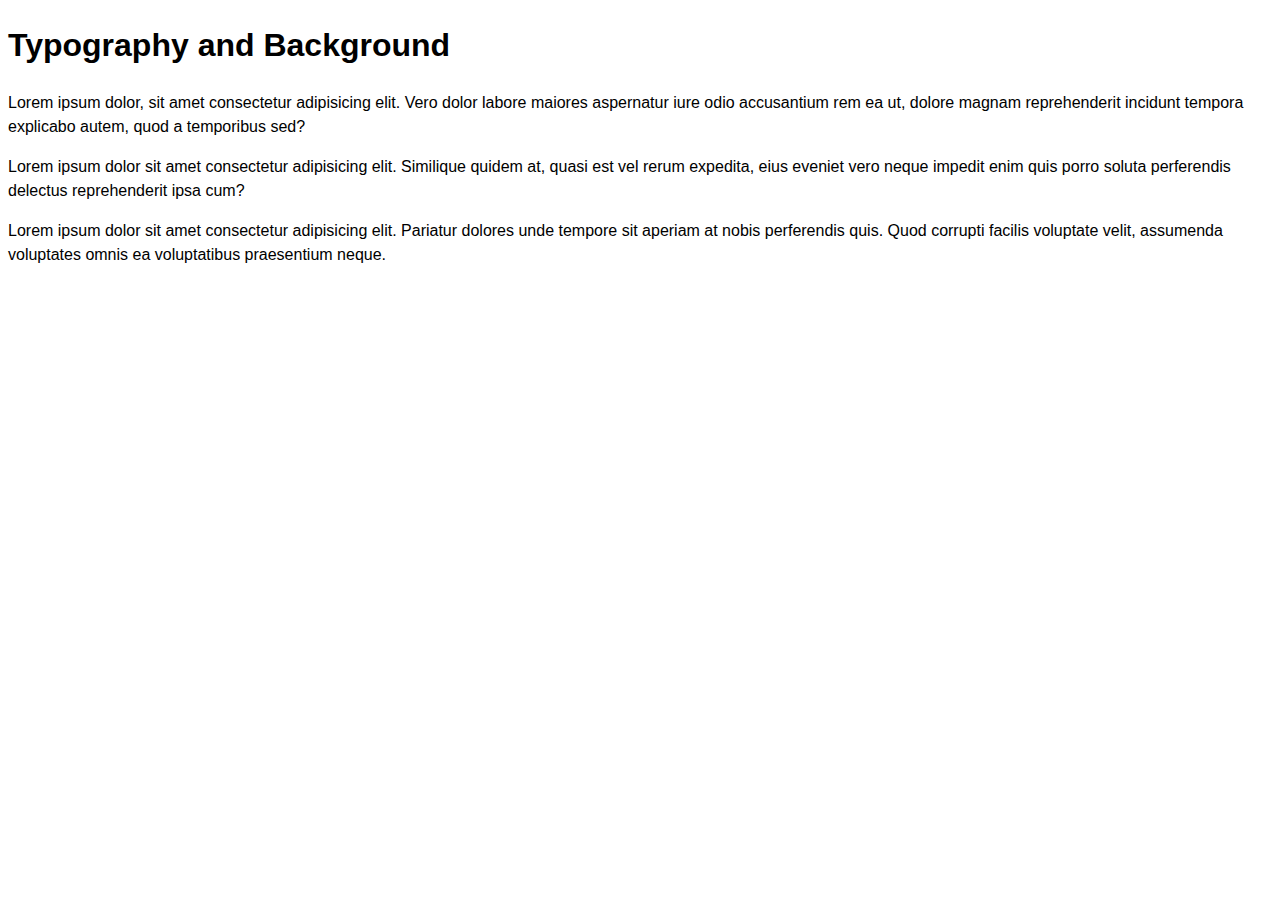
<file: week-6/index.html>
<!DOCTYPE html>
<html lang="en">
<head>
    <meta charset="UTF-8">
    <meta http-equiv="X-UA-Compatible" content="IE=edge">
    <meta name="viewport" content="width=device-width, initial-scale=1.0">
    <title>Typography and Background</title>
    <link href="css/styles.css" rel="stylesheet">
</head>
<body>
    <h1>Typography and Background</h1>
    <p>Lorem ipsum dolor, sit amet consectetur adipisicing elit. Vero dolor labore maiores aspernatur iure odio accusantium rem ea ut, dolore magnam reprehenderit incidunt tempora explicabo autem, quod a temporibus sed?</p>
    <p>Lorem ipsum dolor sit amet consectetur adipisicing elit. Similique quidem at, quasi est vel rerum expedita, eius eveniet vero neque impedit enim quis porro soluta perferendis delectus reprehenderit ipsa cum?</p>
    <p>Lorem ipsum dolor sit amet consectetur adipisicing elit. Pariatur dolores unde tempore sit aperiam at nobis perferendis quis. Quod corrupti facilis voluptate velit, assumenda voluptates omnis ea voluptatibus praesentium neque.</p>
</body>
</html>
</file>
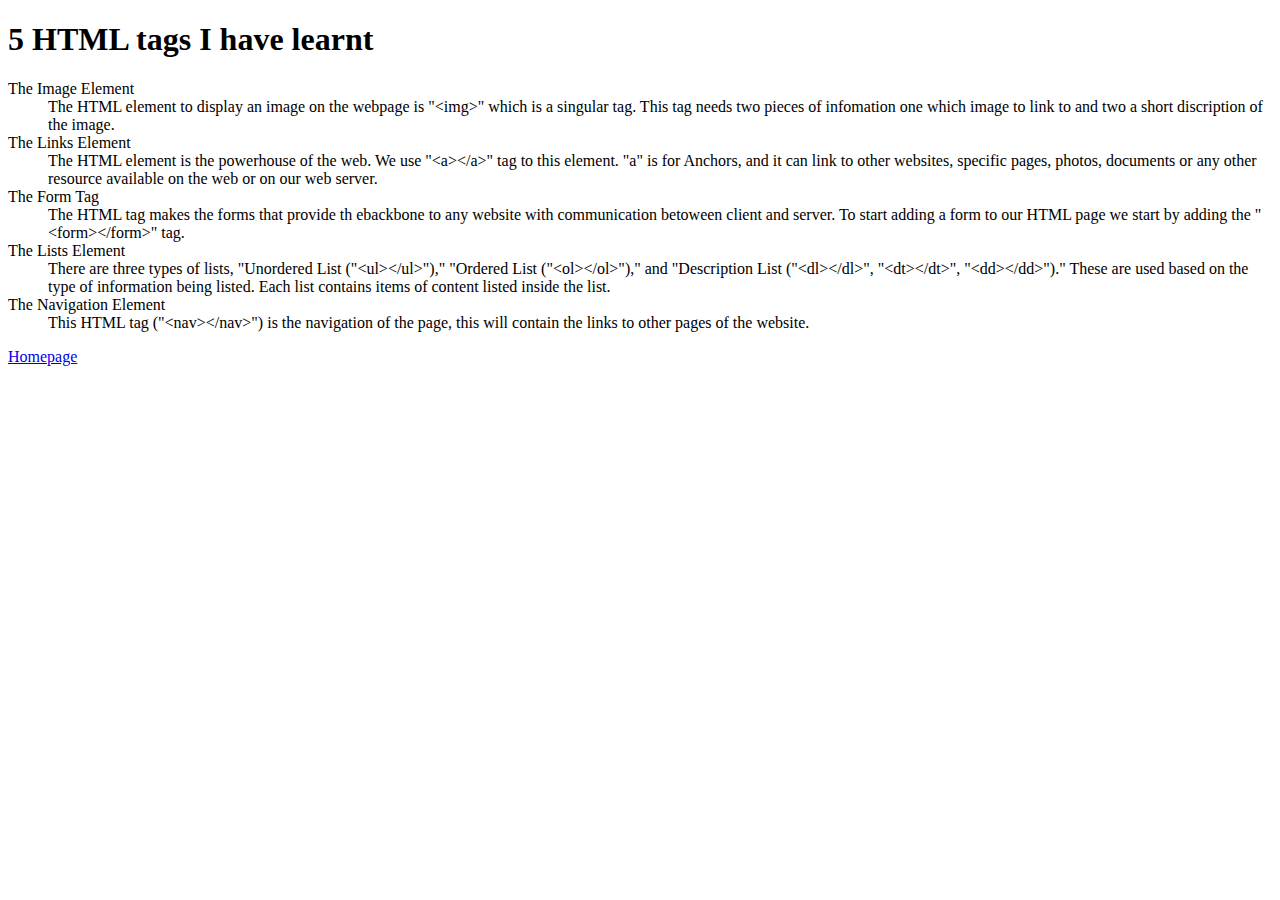
<file: html-assignment/notes.html>
<!DOCTYPE html>
<html lang="en">
<head>
    <meta charset="UTF-8">
    <meta http-equiv="X-UA-Compatible" content="IE=edge">
    <meta name="viewport" content="width=device-width, initial-scale=1.0">
    <title>Document</title>
</head>
    <header>
        <h1>5 HTML tags I have learnt</h1>
    </header>
        <dl>
            <dt>The Image Element</dt>
            <dd>The HTML element to display an image on the webpage is "&lt;img>" which is a singular tag. This tag needs two pieces of infomation one which image to link to and two a short discription of the image.</dd>
            <dt>The Links Element</dt>
            <dd>The HTML element is the powerhouse of the web. We use "&lt;a>&lt;/a>" tag to this element. "a" is for Anchors, and it can link to other websites, specific pages, photos, documents or any other resource available on the web or on our web server.</dd>
            <dt>The Form Tag</dt>
            <dd>The HTML tag makes the forms that provide th ebackbone to any website with communication betoween client and server. To start adding a form to our HTML page we start by adding the "&lt;form>&lt;/form>" tag.</dd>
            <dt>The Lists Element</dt>
            <dd>There are three types of lists, "Unordered List ("&lt;ul>&lt;/ul>")," "Ordered List ("&lt;ol>&lt;/ol>")," and "Description List ("&lt;dl>&lt;/dl>", "&lt;dt>&lt;/dt>", "&lt;dd>&lt;/dd>")." These are used based on the type of information being listed. Each list contains items of content listed inside the list.</dd>
            <dt>The Navigation Element</dt>
            <dd>This HTML tag ("&lt;nav>&lt;/nav>") is the navigation of the page, this will contain the links to other pages of the website.</dd>
        </dl>
    <nav>
        <a href="index.html">Homepage</a>
    </nav>
</html>
</file>
<file: final-project/style.css>
/*Mobile-first approach in the styling*/

body {
    background-color: white;
    font-family: 'Open Sans', sans-serif;
}

.upper {
    background-color: #222;
    list-style: none;
    padding: 18px;
    padding-bottom: 20px;
}

.upper img{
    padding-bottom: 0;
    margin-bottom: 0;
}

h1, h2, h3, h4 {
    margin-top: 0;
    margin-bottom: 0;
}

ul {
    list-style-type: none;
    margin: 0;
    padding: 0;
    width: 100%;
    background-color: #222;
    font-size: 18px;
    padding-top: 10;
    padding-bottom: 0;
}
  
li a {
    display: block;
    height: 20px;
    padding: 8px 16px;
    text-decoration: none;
    color:#c78c06;
}
  
li a.home {
    background-color: #c78c06;
    color: #222;
    padding-top: 20px;
}
  
ul li:hover{
    background-color: #222;
    color: #c78c06;
    width: 100%;
}

li {
    text-align: center;
}

.searchbar {
    background-color: #222;
}

.searchbar {
    width: 92%;
    position: center;
    background-color: white;
    color: #222;
    height: 30px;
    border-style: none;
}

.searchbutton {
    position: absolute;
    float: right;
    width: 34px;
    padding-right: 10px;
    padding-bottom: 10px;
    top: 316px;
    background: #222;
    color: #c78c06;
    font-size: 18px;
    border: 1px solid #c78c06;
    border-left: none;
    cursor: pointer;
    height: 34px;
}
      
.searchbutton:hover {
    background: #222;
    color: #c78c06;      
}

.intro-container {
    position: relative;
    text-align: absolute;
    color: white;
}

.intro-container img {
    width: 100%;
    height: auto;
    padding-bottom: 0;
}

h1 {
    width: 100%;
    position: absolute;
    left: 0;
    margin-bottom: 50px;
    margin-top: 41px;
    padding-left: 15px;
    background-color: rgba(34, 34, 34, 0.8);
    top: 0;
    color: white;
    font-size: 71px;
}

.h1p {
    font-size: 14px;
    width: auto;
    position: absolute;
    top: 180px;
    left: 0;
    margin-top: 55px;
    padding-bottom: 100px;
    background-color: rgba(34, 34, 34, 0.8);
}

.h1button {
    position: absolute;
    top: 50px;
    left: 15px;
    font-family: 'Open Sans' sans-serif;
    background-color: #c78c06;
    color: black;
    border: none;
    font-size: 21px;
    padding: 20px 20px;
    margin-top: 20px;
}

h3 {
    padding-left: 15px;
    padding-right: 15px;
    font-weight: bold;
    font-size: 25px;
    padding-top:20px;
    padding-bottom:0;
}

h4 {
    font-size: 15px;
    border-bottom: solid 2px #c78c06;
    width: 90%;
    margin-left: 15px;
}

.aboutus {
    background-color: #ffe6ac;
    padding-bottom: 15px;
    margin-top: -10px;
    padding-top: 0;
}

.aboutusimg {
    width: 95%;
    position: center;
    padding: 15px;
}

.aboutush2 {
    padding-left: 15px;
    margin-top: -50px;
}

.digital, .marketing, .video, .web, .print {
    background-color: #ffe6ac;
    margin: 10px;
}

.digital img, .marketing img, .video img, .web img, .print img{
    width: 100%;
}

.ourvision-img {
    width: 100%;
    height: 300px;
    object-fit: fill;
}

.jonh, .bob {
    background-color: #ffe6ac;
    margin: 10px;
    padding-bottom: 15px;
}

.jonh img, .bob img {
    width: 100%;
}

#fullname, #email, #message {
    width: 95%;
    margin: 10px;
}

table {
    table-layout: fixed;
    width: 100%;
}

.days {
    width:57%;
}

.hours {
    width: 43%;
}

table, td, tr{
    border-collapse: collapse;
    border: 1px solid #222;
    width: 95%;
    margin: 10px;
    padding: 10px;
    font-weight: lighter;
    font-size: 14px;
}

th {
    background-color: #ffe6ac;
    border: 1px solid #222;
    padding: 10px;
    font-weight: lighter;
    font-size: 14px;
}

iframe {
    width: 95%;
    margin: 10px;
}

.footer {
    background-color: #222;
    color: #c78c06;
    padding-top: 15px;
    padding-bottom: 5px;
}

.unsplash {
    color: #c78c06;
}

h2 {
    font-size: 48px;
    padding-left: 15px;
    padding-top: 50px;
}

p {
    font-size: 12px;
    padding-left: 15px;
    padding-right: 15px;
}

.digitalbutton, .marketingbutton, .videobutton, .webbutton, .printbutton {
    height: 80px;
    font-family: 'Open Sans' sans-serif;
    background-color: black;
    color: white;
    border: none;
    font-size: 18px;
    font-weight: lighter;
    padding: 20px 35px;
    margin-left: 15px;
    margin-bottom: 15px;
}

.ourvisionbutton {
    font-family: 'Open Sans' sans-serif;
    background-color: rgba(0, 0, 0, 0.8);
    color: white;
    font-size: 18px;
    font-weight: lighter;
    padding: 20px 20px;
    margin-left: 15px;
    margin-bottom: 15px;
    border: solid 1px #c78c06;
}

.ourvision{
    position: absolute;
    margin-top: 300px;
}

#button {
    background-color: #222;
    color: #c78c06;
    margin-left: 15px;
    height: 35px;
    font-size: 18px;
    width: 65px;
}

label {
    margin-left: 15px;
    font-size: 15px;
}


.intro {
    background-image: 'images/main-banner.png';
    background-color: rgba(34, 34, 34, 0.8);
}

.ourvision {
    width: auto;
    position: absolute;
    top: 4425px;
    left: 15px;
    padding-right: 15px;
    margin-bottom: 0;
    color: white;
}

#fullname, #email {
    border: solid 1px black;
    height: 30px;
}

#message {
    height: 160px;
}

.sendusamessage {
    padding-bottom: 20px;
}

/*min width 761px, max width 1200 px*/
@media screen and (min-width: 761px) and (max-width: 1200px){
    ul{
        position: absolute;
        top: 50px;
        left: 150px;
        float: right;
        display: table;
        margin: 0 auto;
        padding: 0;
        width: 50%;
        text-align: center;
        padding-bottom: 20px;
    }

    ul li{
        display: table-cell;
        min-width: 50px;
    }

    ul li a{
        display: block;
        width: 100%;
        padding: 10px 10px;
        text-decoration: none;
        color: #c78c06;
    }

    ul li.home{
        background-color: #c78c06;
    }

    ul li.home a{
        color: #222;
    }

    .searchbar {
        background-color: #222;
    }
        
    .searchbar {
        width: 15%;
        position: absolute;
        background-color: white;
        color: #222;
        height: 40px;
        border-style: none;
        float: right;
        top: 50px;
        right: 100px;
    }
        
    .searchbutton {
        position: absolute;
        float: right;
        width: 34px;
        padding-right: 10px;
        padding-bottom: 10px;
        top: 50px;
        right: 65px;
        background: #222;
        color: #c78c06;
        font-size: 17px;
        border: 1px solid #c78c06;
        border-left: none;
        cursor: pointer;
        height: 40px;
    }
              
    .searchbutton:hover {
        background: #222;
        color: #c78c06;      
    }

    h1 {
        width: 755px;
        position: center;
        left: 0;
        margin-bottom: 50px;
        margin: 100px;
        margin-top: 85px;
        background-color: rgba(34, 34, 34, 0.8);
        top: 150px;
        color: white;
        font-size: 55px;
        padding-bottom: 33px;
        padding-top: 37px;
    }
    
    .h1p {
        width: 1000px;
        position: center;
        margin: 100px;
        font-size: 12px;
        width: auto;
        position: absolute;
        top: 400px;
        left: 0;
        margin-top: 55px;
        padding-bottom: 130px;
        background-color: rgba(34, 34, 34, 0.8);
    }
    
    .h1button {
        position: absolute;
        top: 30px;
        left: 15px;
        font-family: 'Open Sans' sans-serif;
        background-color: #c78c06;
        color: black;
        border: none;
        font-size: 18px;
        padding: 20px 20px;
        margin-top: 30px;
        height: 90px;
    }

    .aboutusimg {
        width: 50%;
        position: center;
        padding: 15px;
        float: left;
        padding-top: 35px;
        background-color: #ffe6ac;
    }

    .aboutush2 {
        margin-top: 0;
    }

    .aboutus p {
        background-color: #ffe6ac;
        padding-right: 50px;
        margin-bottom: 0;
    }

    .aboutusp2 {
        padding-top: 20px;
        padding-bottom: 10px;
        margin-top: 0;
    }

    .ourservices {
        display: grid;
        grid-template-columns: 1fr 1fr 1fr 1fr 1fr 1fr;
        grid-template-rows: 560px 490px;
    }

    .ourservices div:nth-child(1){
        grid-column: 1/4;
      }

    .ourservices div:nth-child(2){
        grid-column: 4/7;
    }

    .ourservices div:nth-child(3){
        grid-column: 1/3;
    }

    .ourservices div:nth-child(4){
        grid-column: 3/5;
    }

    .ourservices div:nth-child(5){
        grid-column: 5/7;
    }
    
    .digitalbutton, .marketingbutton, .videobutton, .webbutton, .printbutton {
        height: 80px;
        font-family: 'Open Sans' sans-serif;
        background-color: black;
        color: white;
        border: none;
        font-size: 18px;
        font-weight: lighter;
        padding: 20px 20px;
        margin-left: 15px;
        width: 90%;
    }

    .digital, .marketing, .video, .web, .print {
        background-color: #ffe6ac;
        margin:10px;
    }

    .digital p, .marketing p, .video p, .web p, .print p {
        width: 90%;
    }

    .ourvision {
        width: auto;
        position: absolute;
        top: 2100px;
        left: 15px;
        padding-right: 15px;
        margin-bottom: 0;
        color: white;
    }
    
    .ourvision p {
        width: 90%;
    }

    .ourteam {
        width: 100%;
    }

    .jonh img {
        float: left;
        width: 50%;
        padding-right: 15px;
    }

    .jonh {
        position: center;
        float: right;
        width: 95%;
        margin-bottom: 0;
        padding-bottom: 0;
    }

    .bob img {
        float: right;
        width: 50%;
        padding-left: 15px;
    }

    .bob {
        margin-top: 0;
        position: center;
        float: left;
        width: 95%;
        padding-bottom: 0;
    }

    .contactus {
        width: 45%;
        height: 70%;
    }

    .location {
        width: 50%;
        position: absolute;
        left: 450px;
        top: 3400px;
    }
}
</file>
<file: grid-layout-with-flex-components/style.css>
body {
    font-family: Arial, Helvetica, sans-serif;
    color: #222;
  }
  
  .emoji {
    border: 1px solid #222;
    border-radius: 20px;
    padding: 1rem;
  }
  
  .emoji h2 {
    margin: 0;
    border-bottom: 2px solid #ccc;
  }
  
  .emoji a {
    text-decoration: none;
    background-color: #781BAA;
    color: white;
    padding: 1rem;
    border-radius: 8px;
  }
  
  .icon {
    font-size: 4rem;
  }
</file>
<file: midterm/css/styles.css>
body {
    background-color: #c3e0dd;
    font-family: Arial, Helvetica, sans-serif;
}

header {
    background-image: url("lone-starfish-wide copy.jpg");
    color: aliceblue;
    position: center;
}
</file>
<file: week-5/css/main.css>
body {
    color: blue;
}

/* change color of all paragraphs */
p, li{
    color:green;
}
</file>
<file: week-6/css/styles.css>
body {
    font-family: Verdana, Geneva, Tahoma, sans-serif;
    font-size: 16px;
    line-height: 1.5;
}
</file>
